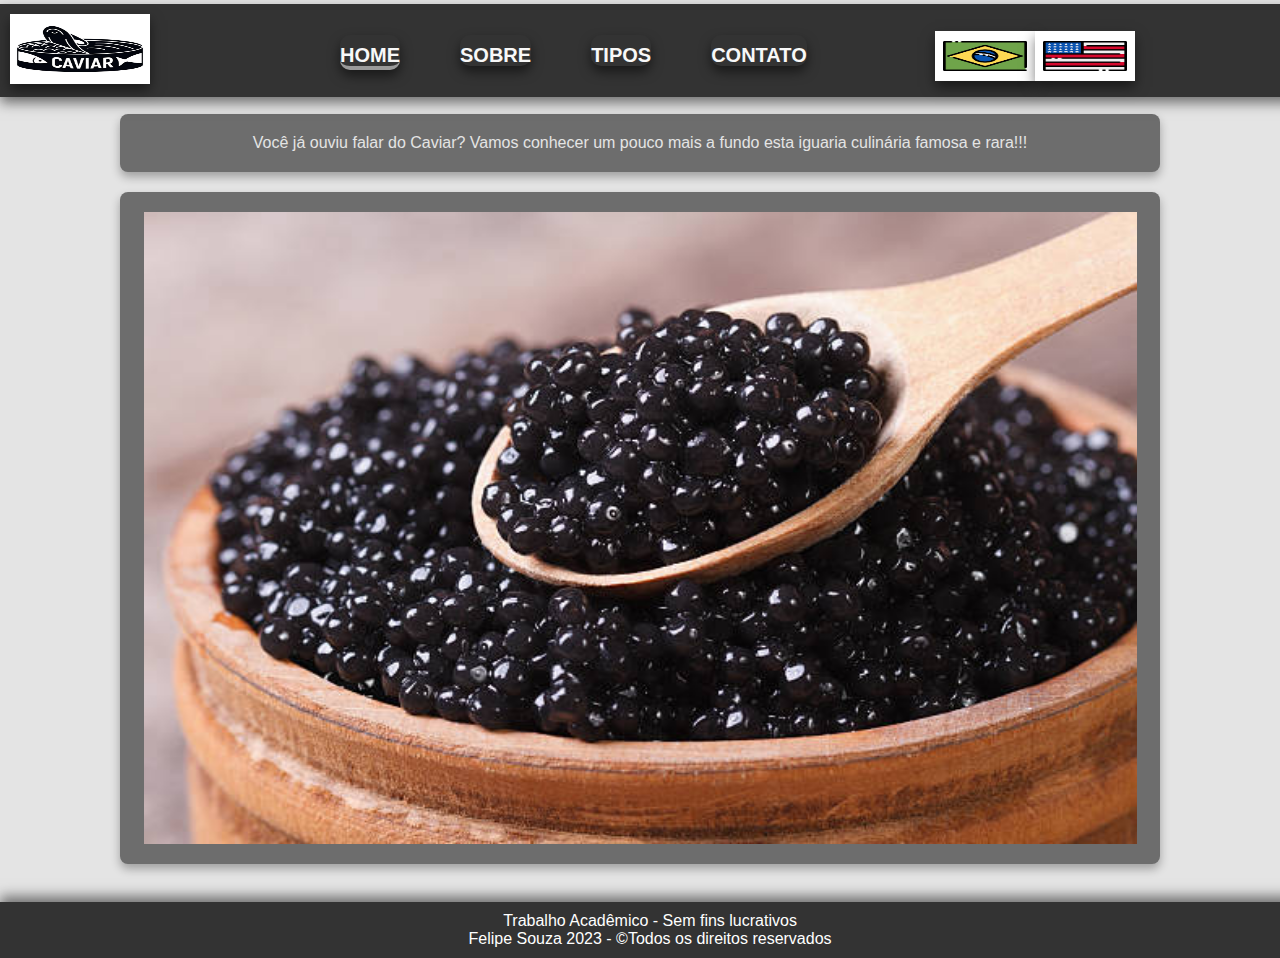
<file: index.html>
<!DOCTYPE html>
<html>
    <head>
        <title>TUDO SOBRE O CAVIAR</title>
        <meta charset="utf-8">
        <meta name="viewport" content="width=device-width, inicial-scale=1"> 
        <link rel="stylesheet" type="text/css" href="freestyle.css">
        <link rel="icon" type="image/png" href="icones/caviar.png">
    </head>
    <body>
        <div id="header">
            <h1><img src="icones/logocaviar.png"/></h1>
            <ul id="nav">
                <li><a href="index.html" class="ativa">HOME</a></li>
				<li><a href="sobre.html">SOBRE</a></li>
				<li><a href="tipos.html">TIPOS</a></li>
				<li><a href="contato.html">CONTATO</a></li>
            </ul>
            <div id="traducao">
                <a href="index.html">
                    <h2><img src="icones/br.png" class="botao-br" width="100px"></h2>
                </a>
                <a href="index2.html">
                    <h2><img src="icones/ing.png" class="botao-ing" width="100px"></h2>
                </a>
            </div>
        </div>
        <br><br><br><br><br>
        <div class="container">
            <p align="center">Você já ouviu falar do Caviar? Vamos conhecer um pouco mais a fundo esta iguaria culinária famosa e rara!!!</p>
        </div>
        <div class="container">
            <img src="icones/imgcaviar.png"  width="993" height="632">
        </div>
        <br>
        <div class="Dfooter">
            <p>Trabalho Acadêmico - Sem fins lucrativos</p>
            <p>Felipe Souza 2023 - &copyTodos os direitos reservados</p>
        </div>
    </body>
</html>
</file>
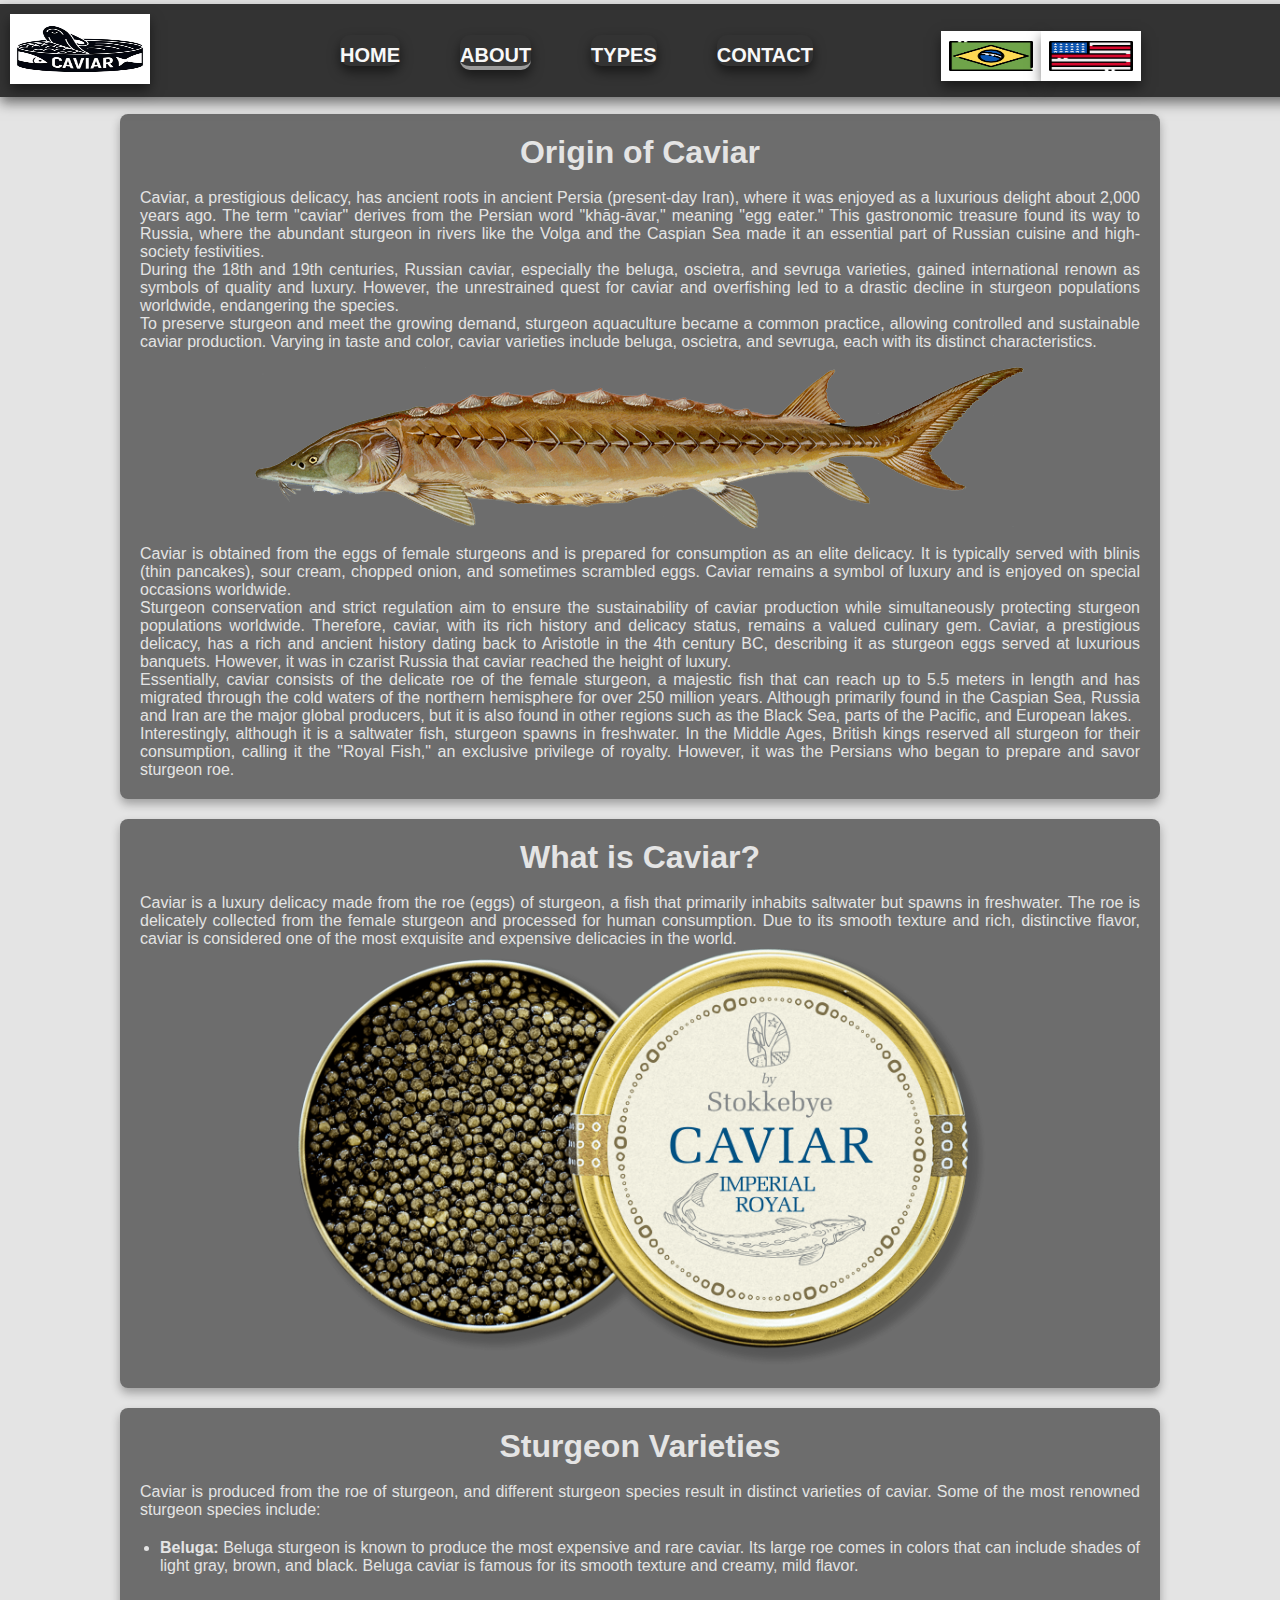
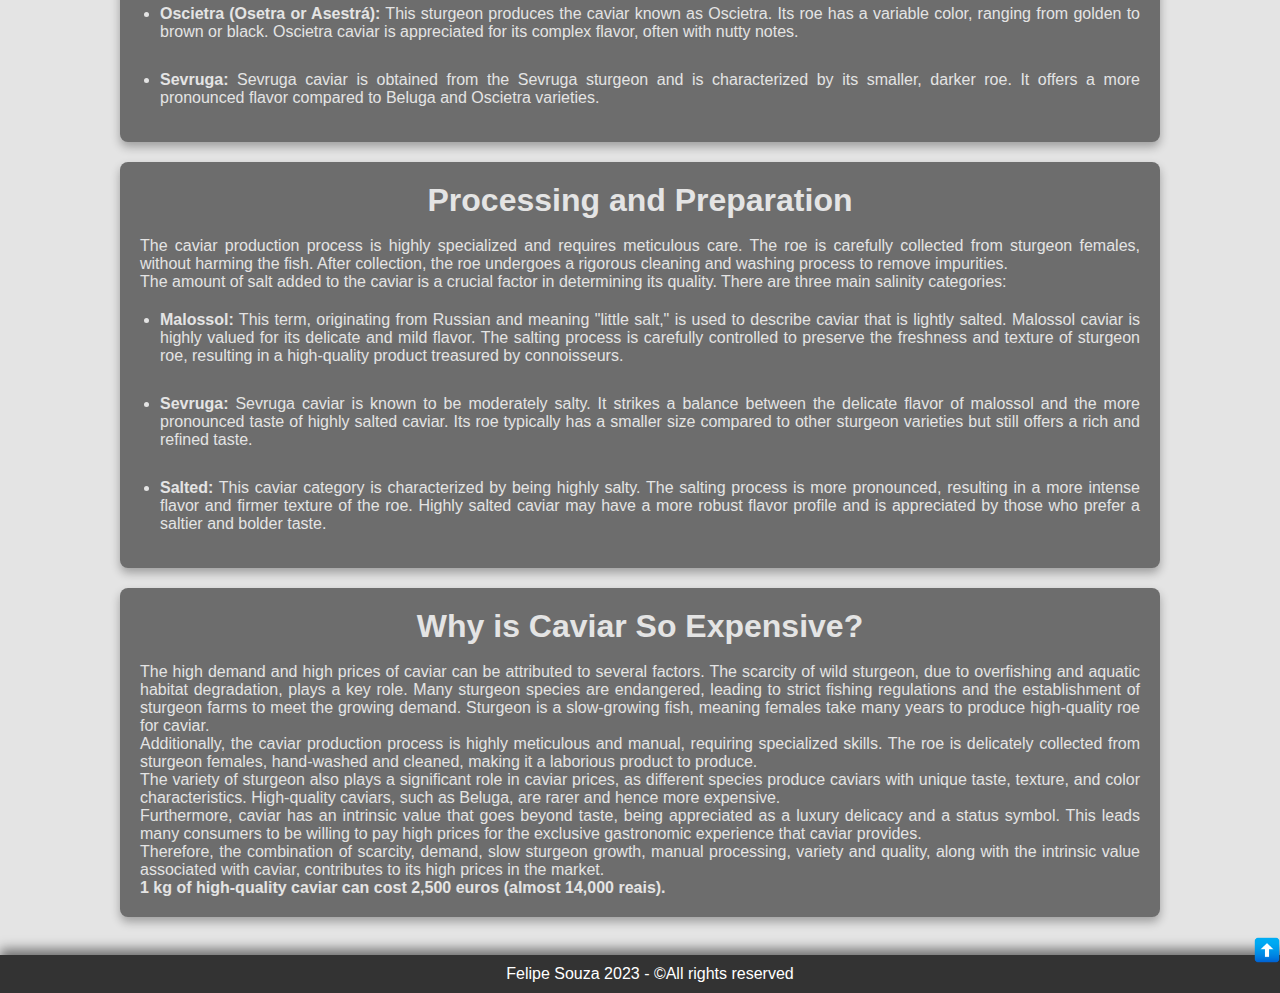
<file: about.html>
<!DOCTYPE html>
<html>
    <head>
        <title>ABOUT CAVIAR</title>
        <meta charset="utf-8">
        <meta name="viewport" content="width=device-width, inicial-scale=1"> 
        <link rel="stylesheet" type="text/css" href="freestyle.css">
        <link rel="icon" type="image/png" href="icones/caviar.png">
    </head>
    <body>
        <div id="header">
            <h1><img src="icones/logocaviar.png"/></h1>
            <ul id="nav">
                <li><a href="index2.html">HOME</a></li>
                <li><a href="about.html" class="ativa">ABOUT</a></li>
                <li><a href="types.html">TYPES</a></li>
                <li><a href="contact.html">CONTACT</a></li>
            </ul>
            <div id="traducao">
                <a href="sobre.html">
                    <h2><img src="icones/br.png" class="botao-br" width="100px"></h2>
                </a>
                <a href="about.html">
                    <h2><img src="icones/ing.png" class="botao-ing" width="100px"></h2>
                </a>
            </div>
        </div>
        <br><br><br><br><br>
        <div class="container">
            <h1 align="center">Origin of Caviar</h1>
            <br>
            <p align="justify">Caviar, a prestigious delicacy, has ancient roots in ancient Persia (present-day Iran), where it was enjoyed as a luxurious delight about 2,000 years ago. The term "caviar" derives from the Persian word "khāg-āvar," meaning "egg eater." This gastronomic treasure found its way to Russia, where the abundant sturgeon in rivers like the Volga and the Caspian Sea made it an essential part of Russian cuisine and high-society festivities.<br>
                During the 18th and 19th centuries, Russian caviar, especially the beluga, oscietra, and sevruga varieties, gained international renown as symbols of quality and luxury. However, the unrestrained quest for caviar and overfishing led to a drastic decline in sturgeon populations worldwide, endangering the species.<br>
                To preserve sturgeon and meet the growing demand, sturgeon aquaculture became a common practice, allowing controlled and sustainable caviar production. Varying in taste and color, caviar varieties include beluga, oscietra, and sevruga, each with its distinct characteristics.<br>
                <img src="icones/esturjao.png" width="800" height="194">
                Caviar is obtained from the eggs of female sturgeons and is prepared for consumption as an elite delicacy. It is typically served with blinis (thin pancakes), sour cream, chopped onion, and sometimes scrambled eggs. Caviar remains a symbol of luxury and is enjoyed on special occasions worldwide.<br>
                Sturgeon conservation and strict regulation aim to ensure the sustainability of caviar production while simultaneously protecting sturgeon populations worldwide. Therefore, caviar, with its rich history and delicacy status, remains a valued culinary gem.
                Caviar, a prestigious delicacy, has a rich and ancient history dating back to Aristotle in the 4th century BC, describing it as sturgeon eggs served at luxurious banquets. However, it was in czarist Russia that caviar reached the height of luxury.<br>
                Essentially, caviar consists of the delicate roe of the female sturgeon, a majestic fish that can reach up to 5.5 meters in length and has migrated through the cold waters of the northern hemisphere for over 250 million years. Although primarily found in the Caspian Sea, Russia and Iran are the major global producers, but it is also found in other regions such as the Black Sea, parts of the Pacific, and European lakes.<br>
                Interestingly, although it is a saltwater fish, sturgeon spawns in freshwater. In the Middle Ages, British kings reserved all sturgeon for their consumption, calling it the "Royal Fish," an exclusive privilege of royalty. However, it was the Persians who began to prepare and savor sturgeon roe.
            </p>
        </div>
        <div class="container">
            <h1 align="center">What is Caviar?</h1>
            <br>
            <p align="justify">
                Caviar is a luxury delicacy made from the roe (eggs) of sturgeon, a fish that primarily inhabits saltwater but spawns in freshwater. The roe is delicately collected from the female sturgeon and processed for human consumption. Due to its smooth texture and rich, distinctive flavor, caviar is considered one of the most exquisite and expensive delicacies in the world.
                <img src="icones/cav.png" width="700" height="420">
            </p>
        </div>
        <div class="container">
            <h1 align="center">Sturgeon Varieties</h1>
            <br>
            <p align="justify">
                Caviar is produced from the roe of sturgeon, and different sturgeon species result in distinct varieties of caviar. Some of the most renowned sturgeon species include:
            </p>
                <ul>
                    <li><b>Beluga:</b> Beluga sturgeon is known to produce the most expensive and rare caviar. Its large roe comes in colors that can include shades of light gray, brown, and black. Beluga caviar is famous for its smooth texture and creamy, mild flavor.</li>
                    <li><b>Oscietra (Osetra or Asestrá):</b> This sturgeon produces the caviar known as Oscietra. Its roe has a variable color, ranging from golden to brown or black. Oscietra caviar is appreciated for its complex flavor, often with nutty notes.</li>
                    <li><b>Sevruga:</b> Sevruga caviar is obtained from the Sevruga sturgeon and is characterized by its smaller, darker roe. It offers a more pronounced flavor compared to Beluga and Oscietra varieties.</li>
                </ul>
            </div>
        <div class="container">
            <h1 align="center">Processing and Preparation</h1>
            <br>
            <p align="justify">
                The caviar production process is highly specialized and requires meticulous care. The roe is carefully collected from sturgeon females, without harming the fish. After collection, the roe undergoes a rigorous cleaning and washing process to remove impurities.<br>
                The amount of salt added to the caviar is a crucial factor in determining its quality. There are three main salinity categories:
            </p>
                <ul>
                    <li><b>Malossol:</b> This term, originating from Russian and meaning "little salt," is used to describe caviar that is lightly salted. Malossol caviar is highly valued for its delicate and mild flavor. The salting process is carefully controlled to preserve the freshness and texture of sturgeon roe, resulting in a high-quality product treasured by connoisseurs.</li>
                    <li><b>Sevruga:</b> Sevruga caviar is known to be moderately salty. It strikes a balance between the delicate flavor of malossol and the more pronounced taste of highly salted caviar. Its roe typically has a smaller size compared to other sturgeon varieties but still offers a rich and refined taste.</li>
                    <li><b>Salted:</b> This caviar category is characterized by being highly salty. The salting process is more pronounced, resulting in a more intense flavor and firmer texture of the roe. Highly salted caviar may have a more robust flavor profile and is appreciated by those who prefer a saltier and bolder taste.</li>
                </ul>
        </div>
        <div class="container">
            <h1 align="center">Why is Caviar So Expensive?</h1>
            <br>
            <p align="justify">
                The high demand and high prices of caviar can be attributed to several factors. The scarcity of wild sturgeon, due to overfishing and aquatic habitat degradation, plays a key role. Many sturgeon species are endangered, leading to strict fishing regulations and the establishment of sturgeon farms to meet the growing demand. Sturgeon is a slow-growing fish, meaning females take many years to produce high-quality roe for caviar.<br>
                Additionally, the caviar production process is highly meticulous and manual, requiring specialized skills. The roe is delicately collected from sturgeon females, hand-washed and cleaned, making it a laborious product to produce.<br>
                The variety of sturgeon also plays a significant role in caviar prices, as different species produce caviars with unique taste, texture, and color characteristics. High-quality caviars, such as Beluga, are rarer and hence more expensive.<br>
                Furthermore, caviar has an intrinsic value that goes beyond taste, being appreciated as a luxury delicacy and a status symbol. This leads many consumers to be willing to pay high prices for the exclusive gastronomic experience that caviar provides.<br>
                Therefore, the combination of scarcity, demand, slow sturgeon growth, manual processing, variety and quality, along with the intrinsic value associated with caviar, contributes to its high prices in the market.<br>
                <b>1 kg of high-quality caviar can cost 2,500 euros (almost 14,000 reais).</b>
            </p>
        </div>
        <div>
        <a href="#"><img src="icones/seta.png" width="2%" align="right"></a>
        </div>
        <br>
        <div class="footer">
            <p>Felipe Souza 2023 - &copyAll rights reserved</p>
        </div>
    </body>
</html>
</file>
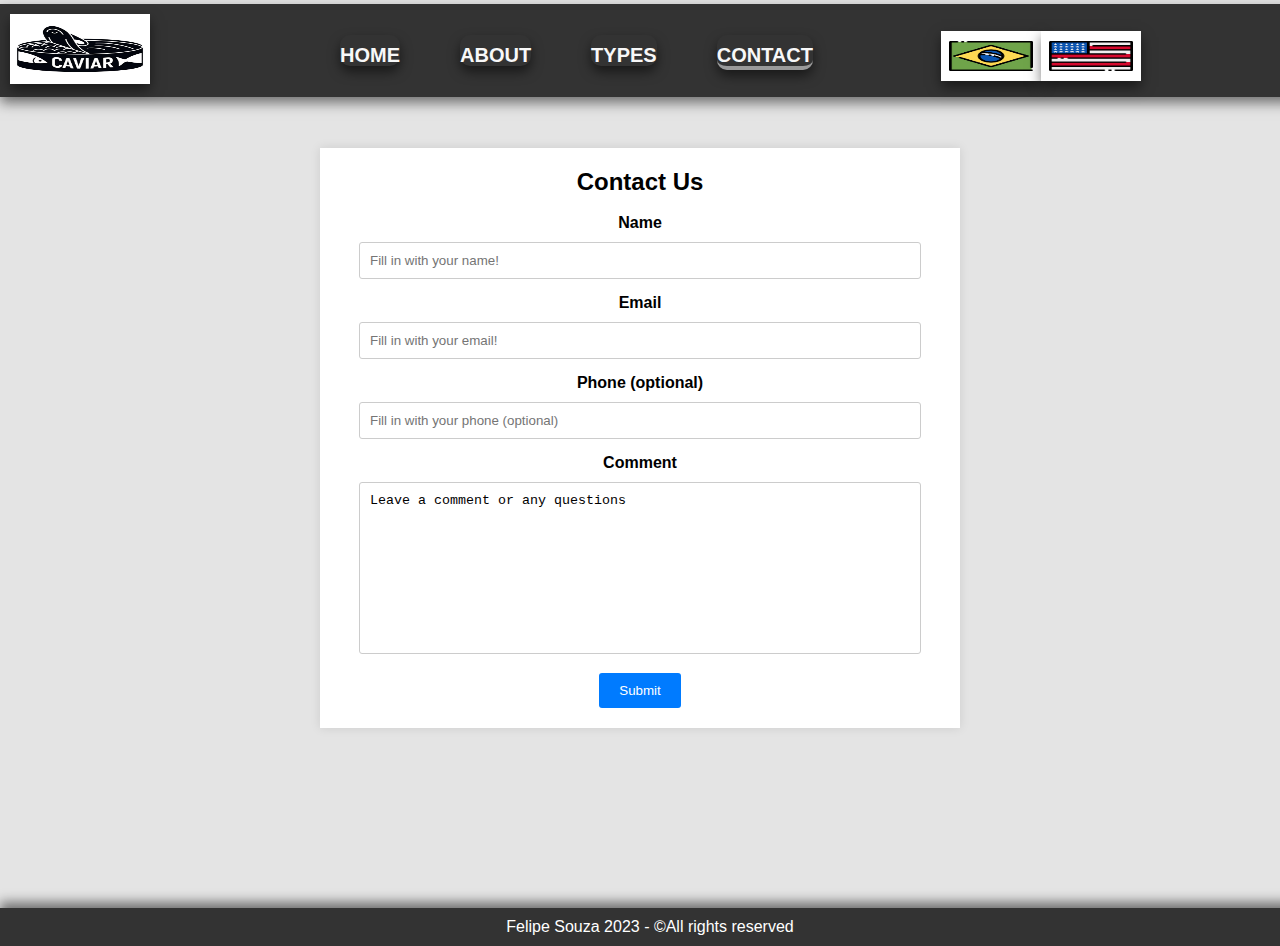
<file: contact.html>
<!DOCTYPE html>
<html>
<head>
    <title>CONTACT US</title>
    <meta charset="utf-8">
    <meta name="viewport" content="width=device-width, inicial-scale=1">
    <link rel="stylesheet" type="text/css" href="freestyle.css">
    <link rel="icon" type="image/png" href="icones/caviar.png">
</head>
<body>
    <div id="header">
        <h1><img src="icones/logocaviar.png"/></h1>
        <ul id="nav">
            <li><a href="index2.html">HOME</a></li>
            <li><a href="about.html">ABOUT</a></li>
            <li><a href="types.html">TYPES</a></li>
            <li><a href="contact.html" class="ativa">CONTACT</a></li>
        </ul>
        <div id="traducao">
            <a href="contato.html">
                <h2><img src="icones/br.png" class="botao-br" width="100px"></h2>
            </a>
            <a href="contact.html">
                <h2><img src="icones/ing.png" class="botao-ing" width="100px"></h2>
            </a>
        </div>
    </div>
    <br><br><br><br><br><br><br><br>
    <div id="contact-form">
        <h2>Contact Us</h2>
        <br>
        <form action="#" method="get">
            <label for="nome">Name</label>
            <input type="text" id="nome" name="nome" placeholder="Fill in with your name!" required>
            
            <label for="email">Email</label>
            <input type="email" id="email" name="email" placeholder="Fill in with your email!" required>
         
            <label for="telefone">Phone (optional)</label>
            <input type="text" id="telefone" name="telefone" placeholder="Fill in with your phone (optional)">
        
            <label for="comentario">Comment</label>
            <textarea id="comentario" name="comment" rows="4" readonly>Leave a comment or any questions</textarea>
            
            <button type="submit">Submit</button>
        </form>
    </div>
    <br><br><br><br><br><br><br><br><br><br>
    <div class="footer">
        <p>Felipe Souza 2023 - &copyAll rights reserved</p>
    </div>
</body>
</html>
</file>
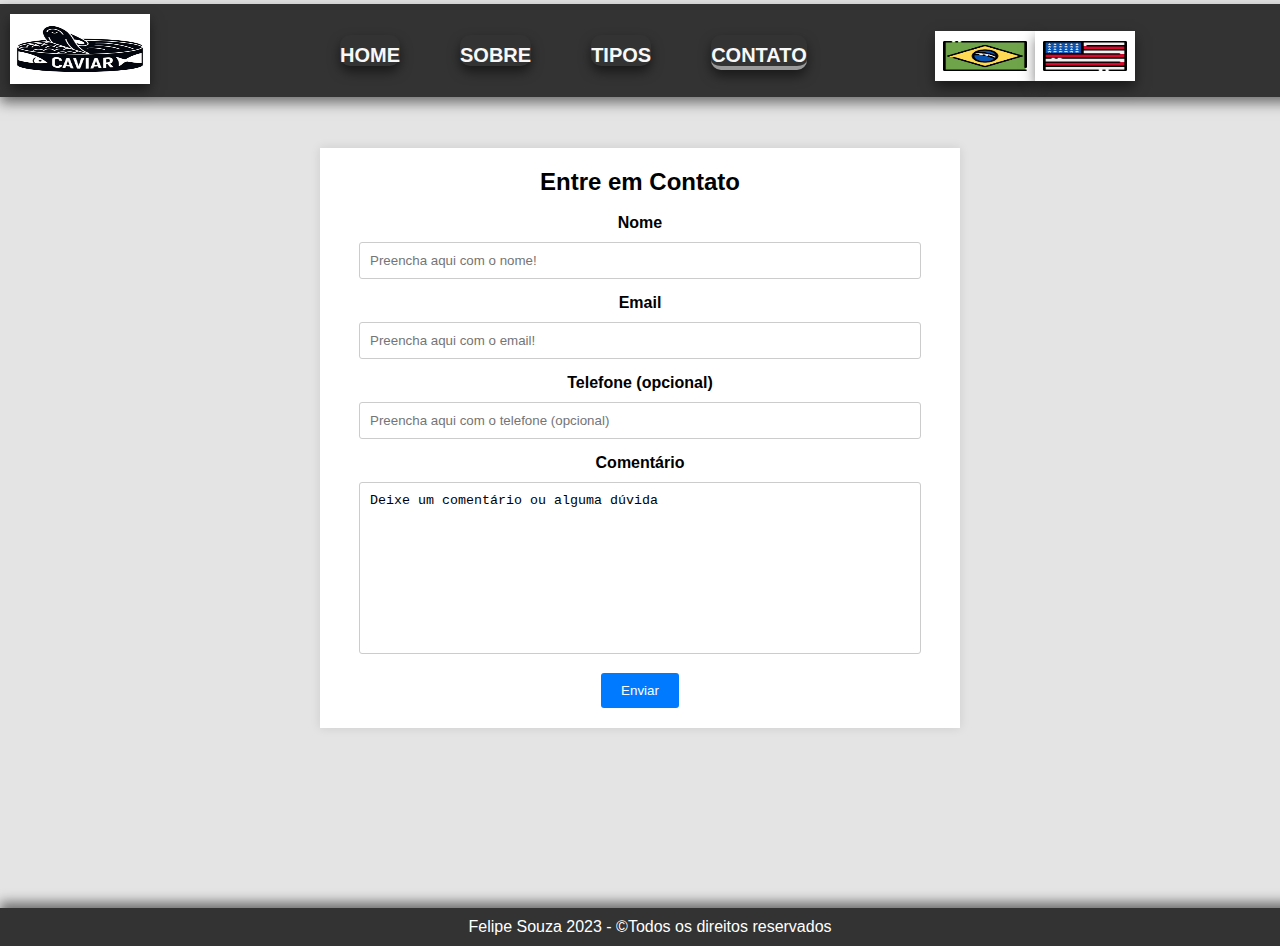
<file: contato.html>
<!DOCTYPE html>
<html>
<head>
    <title>FALE CONOSCO</title>
    <meta charset="utf-8">
    <meta name="viewport" content="width=device-width, initial-scale=1">
    <link rel="stylesheet" type="text/css" href="freestyle.css">
    <link rel="icon" type="image/png" href="icones/caviar.png">
</head>
<body>
    <div id="header">
        <h1><img src="icones/logocaviar.png"/></h1>
        <ul id="nav">
            <li><a href="index.html">HOME</a></li>
            <li><a href="sobre.html">SOBRE</a></li>
            <li><a href="tipos.html">TIPOS</a></li>
            <li><a href="contato.html" class="ativa">CONTATO</a></li>
        </ul>
        <div id="traducao">
            <a href="contato.html">
                <h2><img src="icones/br.png" class="botao-br" width="100px"></h2>
            </a>
            <a href="contact.html">
                <h2><img src="icones/ing.png" class="botao-ing" width="100px"></h2>
            </a>
        </div>
    </div>
    <br><br><br><br><br><br><br><br>
    <div id="contact-form">
        <h2>Entre em Contato</h2>
        <br>
        <form action="#" method="get">
            <label for="nome">Nome</label>
            <input type="text" id="nome" name="nome" placeholder="Preencha aqui com o nome!" required>
            
            <label for="email">Email</label>
            <input type="email" id="email" name="email" placeholder="Preencha aqui com o email!" required>
         
            <label for="telefone">Telefone (opcional)</label>
            <input type="text" id="telefone" name="telefone" placeholder="Preencha aqui com o telefone (opcional)">
        
            <label for="comentario">Comentário</label>
            <textarea id="comentario" name="comentario" rows="4" readonly>Deixe um comentário ou alguma dúvida</textarea>
            
            <button type="submit">Enviar</button>
        </form>
    </div>
    <br><br><br><br><br><br><br><br><br><br>
    <div class="Dfooter">
        <p>Felipe Souza 2023 - &copyTodos os direitos reservados</p>
    </div>
</body>
</html>
</file>
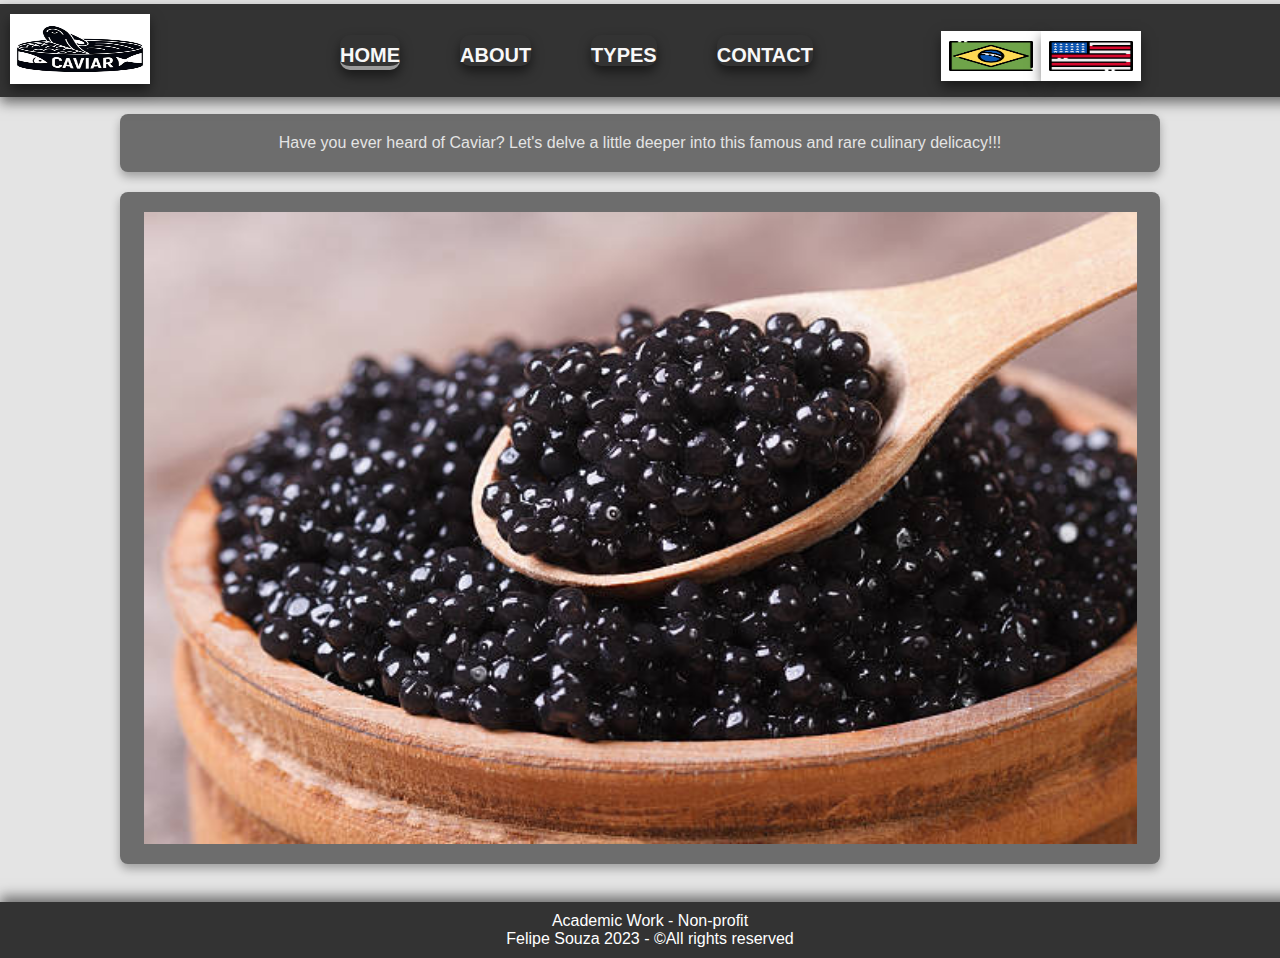
<file: index2.html>
<!DOCTYPE html>
<html>
    <head>
        <title>ALL ABOUT CAVIAR</title>
        <meta charset="utf-8">
        <meta name="viewport" content="width=device-width, inicial-scale=1"> 
        <link rel="stylesheet" type="text/css" href="freestyle.css">
        <link rel="icon" type="image/png" href="icones/caviar.png">
    </head>
    <body>
        <div id="header">
            <h1><img src="icones/logocaviar.png"/></h1>
            <ul id="nav">
                <li><a href="index2.html" class="ativa">HOME</a></li>
				<li><a href="about.html">ABOUT</a></li>
				<li><a href="types.html">TYPES</a></li>
				<li><a href="contact.html">CONTACT</a></li>
            </ul>
            <div id="traducao">
                <a href="index.html">
                    <h2><img src="icones/br.png" class="botao-br" width="100px"></h2>
                </a>
                <a href="index2.html">
                    <h2><img src="icones/ing.png" class="botao-ing" width="100px"></h2>
                </a>
            </div>
        </div>
        <br><br><br><br><br>
        <div class="container">
            <p align="center">Have you ever heard of Caviar? Let's delve a little deeper into this famous and rare culinary delicacy!!!</p>
        </div>
        <div class="container">
            <img src="icones/imgcaviar.png"  width="993" height="632">
        </div>
        <br>
        <div class="Dfooter">
            <p>Academic Work - Non-profit</p>
            <p>Felipe Souza 2023 - &copyAll rights reserved</p>
        </div>
    </body>
</html>
</file>
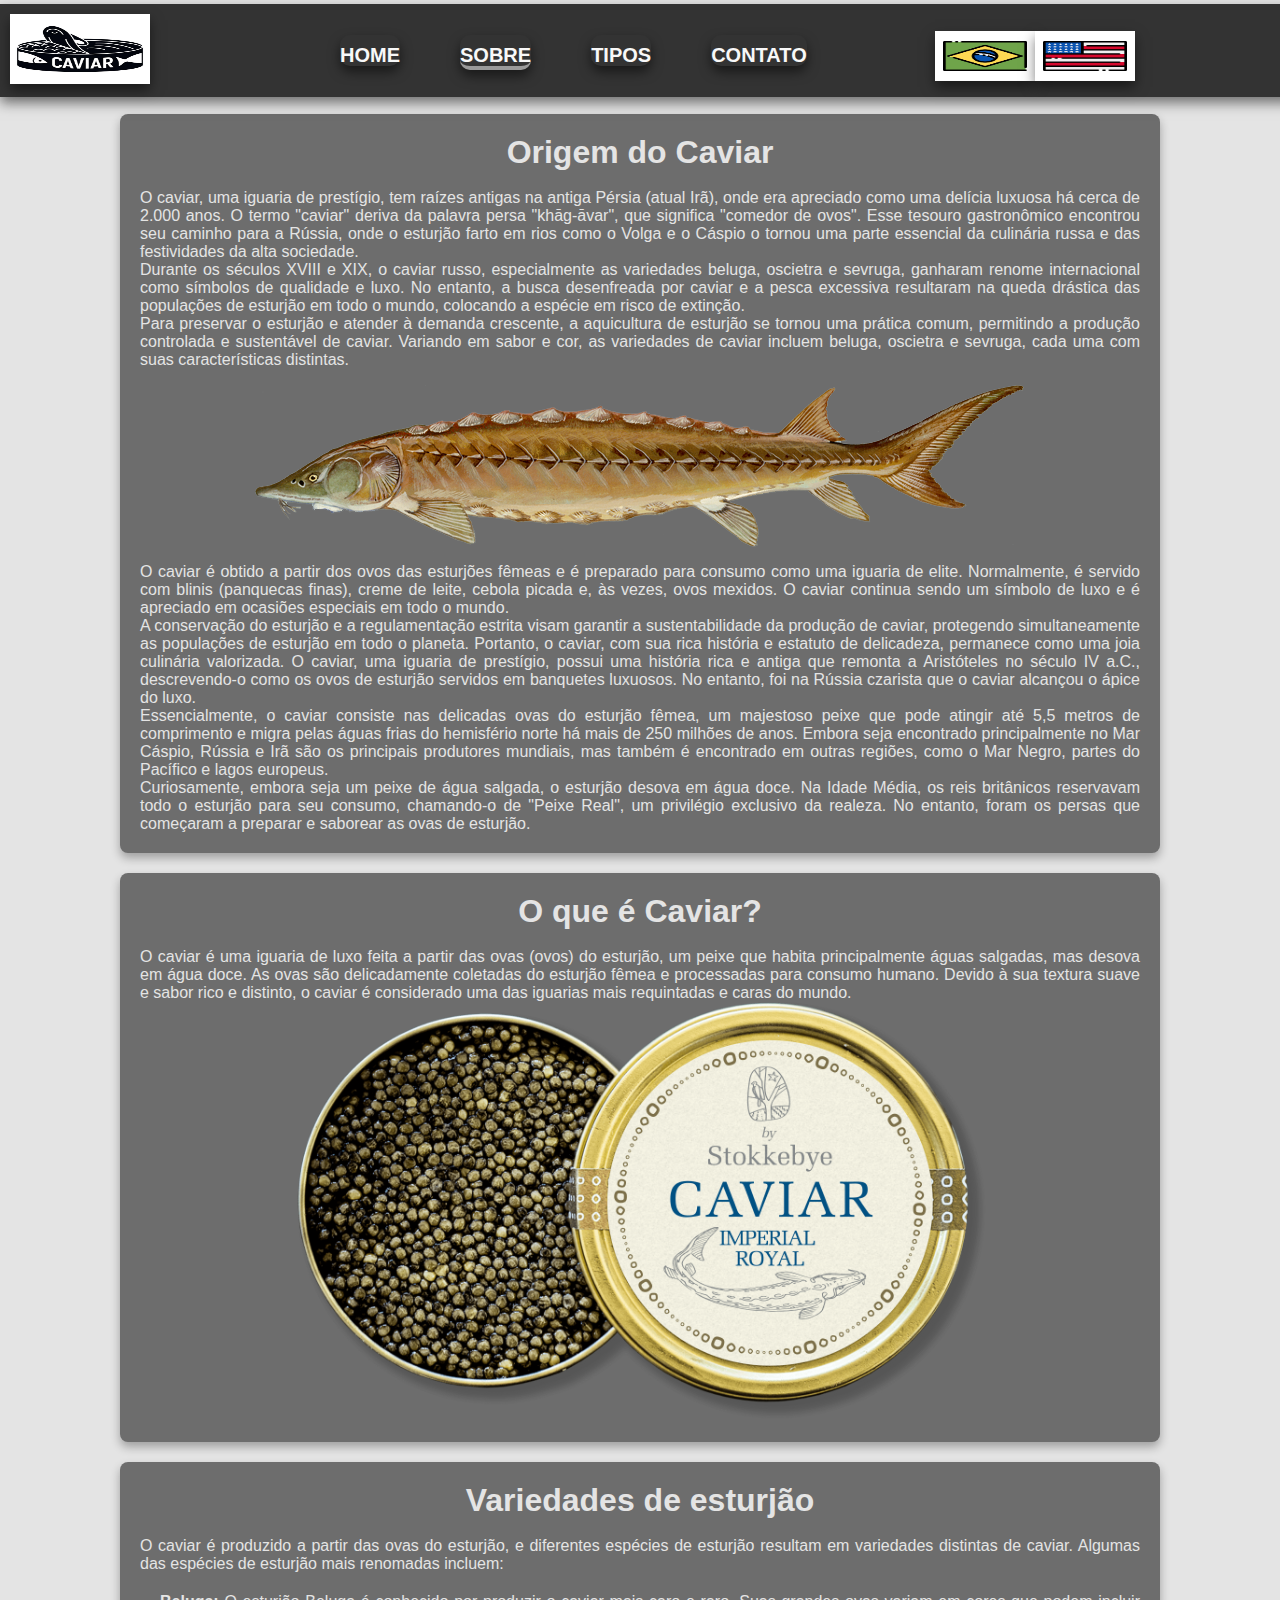
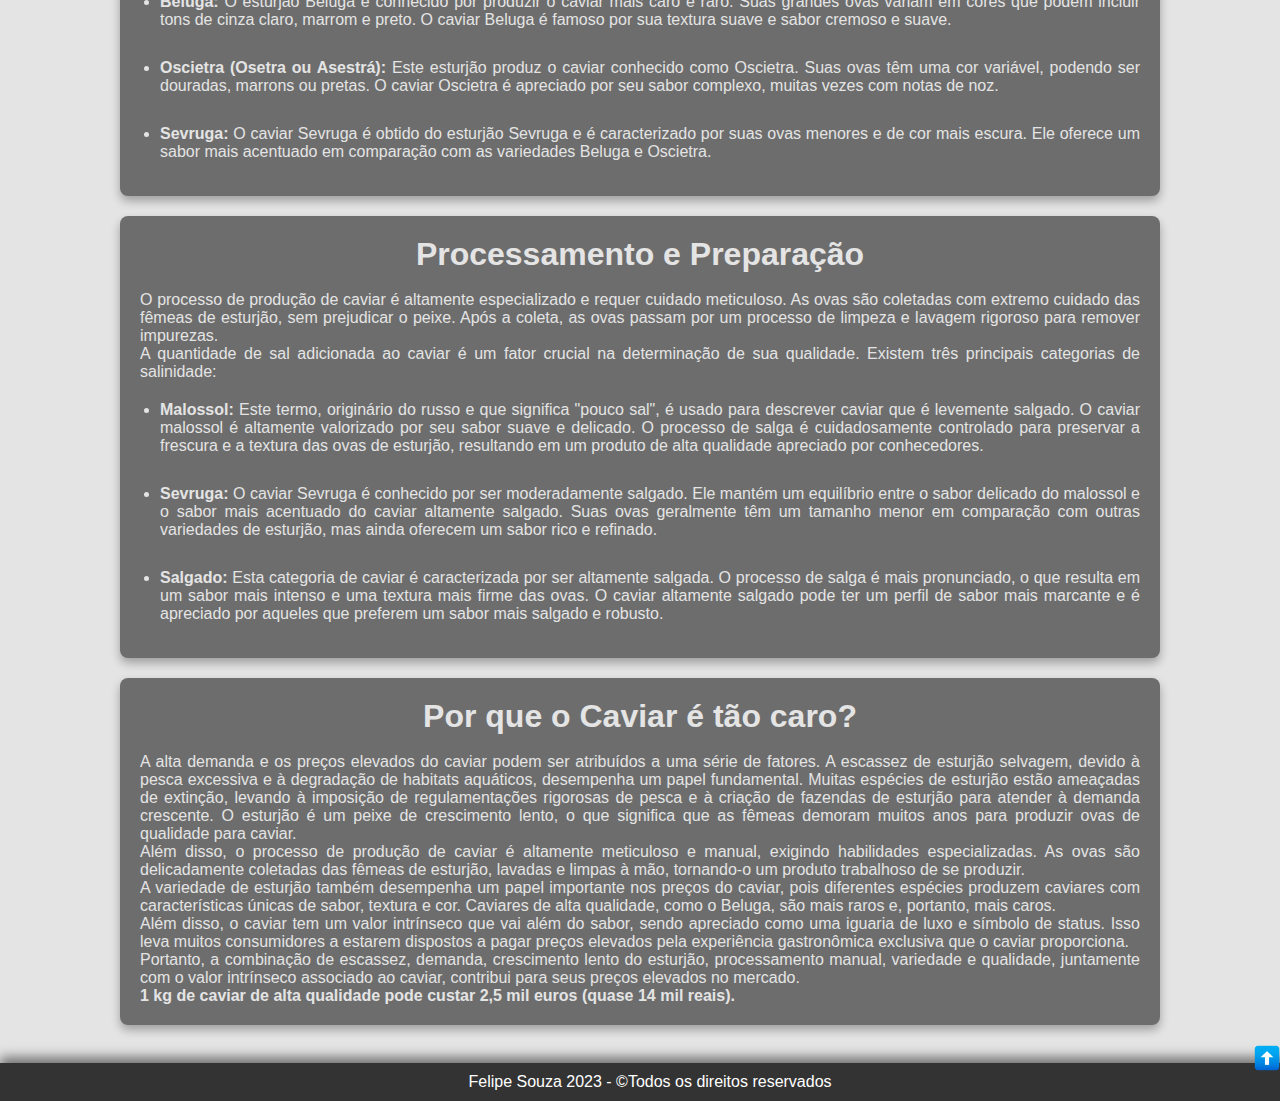
<file: sobre.html>
<!DOCTYPE html>
<html>
    <head>
        <title>SOBRE O CAVIAR</title>
        <meta charset="utf-8">
        <meta name="viewport" content="width=device-width, inicial-scale=1"> 
        <link rel="stylesheet" type="text/css" href="freestyle.css">
        <link rel="icon" type="image/png" href="icones/caviar.png">
    </head>
    <body>
        <div id="header">
            <h1><img src="icones/logocaviar.png"/></h1>
            <ul id="nav">
                <li><a href="index.html">HOME</a></li>
				<li><a href="sobre.html" class="ativa">SOBRE</a></li>
				<li><a href="tipos.html">TIPOS</a></li>
				<li><a href="contato.html">CONTATO</a></li>
            </ul>
            <div id="traducao">
                <a href="sobre.html">
                    <h2><img src="icones/br.png" class="botao-br" width="100px"></h2>
                </a>
                <a href="about.html">
                    <h2><img src="icones/ing.png" class="botao-ing" width="100px"></h2>
                </a>
            </div>
        </div>
        <br><br><br><br><br>
        <div class="container">
            <h1 align="center">Origem do Caviar</h1>
            <br>
            <p align="justify">O caviar, uma iguaria de prestígio, tem raízes antigas na antiga Pérsia (atual Irã), onde era apreciado como uma delícia luxuosa há cerca de 2.000 anos. O termo "caviar" deriva da palavra persa "khāg-āvar", que significa "comedor de ovos". Esse tesouro gastronômico encontrou seu caminho para a Rússia, onde o esturjão farto em rios como o Volga e o Cáspio o tornou uma parte essencial da culinária russa e das festividades da alta sociedade.<br>
                Durante os séculos XVIII e XIX, o caviar russo, especialmente as variedades beluga, oscietra e sevruga, ganharam renome internacional como símbolos de qualidade e luxo. No entanto, a busca desenfreada por caviar e a pesca excessiva resultaram na queda drástica das populações de esturjão em todo o mundo, colocando a espécie em risco de extinção.<br>
                Para preservar o esturjão e atender à demanda crescente, a aquicultura de esturjão se tornou uma prática comum, permitindo a produção controlada e sustentável de caviar. Variando em sabor e cor, as variedades de caviar incluem beluga, oscietra e sevruga, cada uma com suas características distintas.<br>
                <img src="icones/esturjao.png" width="800" height="194">
                O caviar é obtido a partir dos ovos das esturjões fêmeas e é preparado para consumo como uma iguaria de elite. Normalmente, é servido com blinis (panquecas finas), creme de leite, cebola picada e, às vezes, ovos mexidos. O caviar continua sendo um símbolo de luxo e é apreciado em ocasiões especiais em todo o mundo.<br>
                A conservação do esturjão e a regulamentação estrita visam garantir a sustentabilidade da produção de caviar, protegendo simultaneamente as populações de esturjão em todo o planeta. Portanto, o caviar, com sua rica história e estatuto de delicadeza, permanece como uma joia culinária valorizada.
                O caviar, uma iguaria de prestígio, possui uma história rica e antiga que remonta a Aristóteles no século IV a.C., descrevendo-o como os ovos de esturjão servidos em banquetes luxuosos. No entanto, foi na Rússia czarista que o caviar alcançou o ápice do luxo.<br>
                Essencialmente, o caviar consiste nas delicadas ovas do esturjão fêmea, um majestoso peixe que pode atingir até 5,5 metros de comprimento e migra pelas águas frias do hemisfério norte há mais de 250 milhões de anos. Embora seja encontrado principalmente no Mar Cáspio, Rússia e Irã são os principais produtores mundiais, mas também é encontrado em outras regiões, como o Mar Negro, partes do Pacífico e lagos europeus.<br>
                Curiosamente, embora seja um peixe de água salgada, o esturjão desova em água doce. Na Idade Média, os reis britânicos reservavam todo o esturjão para seu consumo, chamando-o de "Peixe Real", um privilégio exclusivo da realeza. No entanto, foram os persas que começaram a preparar e saborear as ovas de esturjão.
            </p>
        </div>
        <div class="container">
            <h1 align="center">O que é Caviar?</h1>
            <br>
            <p align="justify">
                O caviar é uma iguaria de luxo feita a partir das ovas (ovos) do esturjão, um peixe que habita principalmente águas salgadas, mas desova em água doce. As ovas são delicadamente coletadas do esturjão fêmea e processadas para consumo humano. Devido à sua textura suave e sabor rico e distinto, o caviar é considerado uma das iguarias mais requintadas e caras do mundo.
                <img src="icones/cav.png" width="700" height="420">
            </p>
        </div>
        <div class="container">
            <h1 align="center">Variedades de esturjão</h1>
            <br>
            <p align="justify">
                O caviar é produzido a partir das ovas do esturjão, e diferentes espécies de esturjão resultam em variedades distintas de caviar. Algumas das espécies de esturjão mais renomadas incluem:
            </p>
                <ul>
                    <li><b>Beluga:</b> O esturjão Beluga é conhecido por produzir o caviar mais caro e raro. Suas grandes ovas variam em cores que podem incluir tons de cinza claro, marrom e preto. O caviar Beluga é famoso por sua textura suave e sabor cremoso e suave.</li>
                    <li><b>Oscietra (Osetra ou Asestrá):</b> Este esturjão produz o caviar conhecido como Oscietra. Suas ovas têm uma cor variável, podendo ser douradas, marrons ou pretas. O caviar Oscietra é apreciado por seu sabor complexo, muitas vezes com notas de noz.</li>
                    <li><b>Sevruga:</b> O caviar Sevruga é obtido do esturjão Sevruga e é caracterizado por suas ovas menores e de cor mais escura. Ele oferece um sabor mais acentuado em comparação com as variedades Beluga e Oscietra.</li>
                </ul>
            </div>
        <div class="container">
            <h1 align="center">Processamento e Preparação</h1>
            <br>
            <p align="justify">
                O processo de produção de caviar é altamente especializado e requer cuidado meticuloso. As ovas são coletadas com extremo cuidado das fêmeas de esturjão, sem prejudicar o peixe. Após a coleta, as ovas passam por um processo de limpeza e lavagem rigoroso para remover impurezas.<br>
                A quantidade de sal adicionada ao caviar é um fator crucial na determinação de sua qualidade. Existem três principais categorias de salinidade:
            </p>
                <ul>
                    <li><b>Malossol:</b> Este termo, originário do russo e que significa "pouco sal", é usado para descrever caviar que é levemente salgado. O caviar malossol é altamente valorizado por seu sabor suave e delicado. O processo de salga é cuidadosamente controlado para preservar a frescura e a textura das ovas de esturjão, resultando em um produto de alta qualidade apreciado por conhecedores.</li>
                    <li><b>Sevruga:</b> O caviar Sevruga é conhecido por ser moderadamente salgado. Ele mantém um equilíbrio entre o sabor delicado do malossol e o sabor mais acentuado do caviar altamente salgado. Suas ovas geralmente têm um tamanho menor em comparação com outras variedades de esturjão, mas ainda oferecem um sabor rico e refinado.</li>
                    <li><b>Salgado:</b> Esta categoria de caviar é caracterizada por ser altamente salgada. O processo de salga é mais pronunciado, o que resulta em um sabor mais intenso e uma textura mais firme das ovas. O caviar altamente salgado pode ter um perfil de sabor mais marcante e é apreciado por aqueles que preferem um sabor mais salgado e robusto.</li>
                </ul>
        </div>
        <div class="container">
            <h1 align="center">Por que o Caviar é tão caro?</h1>
            <br>
            <p align="justify">
                A alta demanda e os preços elevados do caviar podem ser atribuídos a uma série de fatores. A escassez de esturjão selvagem, devido à pesca excessiva e à degradação de habitats aquáticos, desempenha um papel fundamental. Muitas espécies de esturjão estão ameaçadas de extinção, levando à imposição de regulamentações rigorosas de pesca e à criação de fazendas de esturjão para atender à demanda crescente. O esturjão é um peixe de crescimento lento, o que significa que as fêmeas demoram muitos anos para produzir ovas de qualidade para caviar.<br>
                Além disso, o processo de produção de caviar é altamente meticuloso e manual, exigindo habilidades especializadas. As ovas são delicadamente coletadas das fêmeas de esturjão, lavadas e limpas à mão, tornando-o um produto trabalhoso de se produzir.<br>
                A variedade de esturjão também desempenha um papel importante nos preços do caviar, pois diferentes espécies produzem caviares com características únicas de sabor, textura e cor. Caviares de alta qualidade, como o Beluga, são mais raros e, portanto, mais caros.<br>
                Além disso, o caviar tem um valor intrínseco que vai além do sabor, sendo apreciado como uma iguaria de luxo e símbolo de status. Isso leva muitos consumidores a estarem dispostos a pagar preços elevados pela experiência gastronômica exclusiva que o caviar proporciona.<br>
                Portanto, a combinação de escassez, demanda, crescimento lento do esturjão, processamento manual, variedade e qualidade, juntamente com o valor intrínseco associado ao caviar, contribui para seus preços elevados no mercado.<br>
                <b>1 kg de caviar de alta qualidade pode custar 2,5 mil euros (quase 14 mil reais).</b>
            </p>
        </div>
        <div>
        <a href="#"><img src="icones/seta.png" width="2%" align="right"></a>
        </div>
        <br>
        <div class="footer">
            <p>Felipe Souza 2023 - &copyTodos os direitos reservados</p>
        </div>
    </body>
</html>
</file>
<file: freestyle.css>
*{
    margin: 0px;
    padding: 0px;
}
    
body{
    background:#e4e4e4;
    margin-top: 4px;
    font-family: Arial, sans-serif;
}

div{
   text-align: center;
}

#header{
    background-color: #333;
    padding: 10px;
    position: absolute;
    width: 100%;
    text-align: center;
    box-shadow: 0 6px 12px rgba(0, 0, 0, 0.5);
    display: flex;
}

h1 img{
    width: 140px;
    height: 70px;
    float: left;
    box-shadow: 0 6px 12px rgba(0, 0, 0, 0.5);
    margin-left: 30px auto;
}

h2 img{
    width: 100px;
    height: 50px;
    box-shadow: 0 6px 12px rgba(0, 0, 0, 0.5);
}

#traducao{
    display: flex;
    margin-left:10%;
    margin-top: 17px;
}

#traducao .botao-ing{
    margin-right: 20%;
}

#nav{ 
    list-style:none; 
    padding-left: 0px;
    display: block;
    float: left;
    margin-left: 130px;	
    margin-top:30px;  
}

#nav li{
    float:left;
    margin-left: 60px;
}

#nav a{
    text-align: center;
    text-decoration: none;
    text-transform: uppercase;
    font-size: 20px;
    padding-top: 9px;
    color: #f8f8f8;
    font-weight: bold;
    box-shadow: 0 6px 12px rgba(0, 0, 0, 0.5);
    border-radius: 10px;
    cursor: pointer;
}
           
#nav a:hover{
    border-bottom: 4px outset;
}

ul#nav a.ativa{
    border-bottom: 4px outset;
}

.container {
    max-width: 1000px;
    font-family: Arial, sans-serif;
    color:#e4e4e4;
    text-align: justify;
    margin: 20px auto; 
    padding: 20px;
    background-color: #6d6d6d; 
    border-radius: 8px; 
    box-shadow: 0 5px 10px rgba(0, 0, 0, 0.3);
}

.container h1{
    font-family: Arial, sans-serif;
    text-align: center;
}

.container img {
    display: block; 
    margin-left: auto;
    margin-right: auto;
}

.container ul{
    list-style-type: disc; 
    margin-left: 20px;   
}

.container li{
    margin-bottom: 5px;
    margin-top: 20px;
    padding-bottom: 10px;
}

.footer {
    background-color: #333;
    color: #fff;
    text-align: center;
    padding: 10px;
    bottom: 0;
    width: 100%;
    box-shadow: 0 -6px 12px rgba(0, 0, 0, 0.5);
}

.Dfooter {
    background-color: #333;
    color: #fff;
    text-align: center;
    padding: 10px;
    bottom: 0;
    width: 100%;
    box-shadow: 0 -6px 12px rgba(0, 0, 0, 0.5);
}

#contact-form {
    background-color: #fff;
    max-width: 600px;
    margin: 0 auto;
    padding: 20px;
    border-radius: 0px;
    box-shadow: 0 0 10px rgba(0, 0, 0, 0.1);
}

#contact-form h2 {
    text-align: center;
}

#contact-form label {
    display: block;
    margin-bottom: 10px;
    font-weight: bold;
}

#contact-form input[type="text"],
#contact-form input[type="email"],
#contact-form textarea {
    width: 90%;
    padding: 10px;
    margin-bottom: 15px;
    border: 1px solid #ccc;
    border-radius: 3px;
}

#contact-form textarea {
    height: 150px;
    resize: none;
}

#contact-form button {
    background-color: #007BFF;
    color: #fff;
    border: none;
    padding: 10px 20px;
    border-radius: 3px;
    cursor: pointer;
}
/*Samsung Galaxy S20*/
@media screen and (min-width:412px) and (max-width: 915px) {
    #nav {
        margin-top: 0; 
    }

    #nav li {
        margin: 0 5px; 
    }

    #nav a {
        font-size: 16px; 
    }

    .container {
        margin-left: 25px;
        margin-top: 70px;
    }

    .container img {
        max-width: 100%; 
        height: auto; 
    }

    .Dfooter{
        position: absolute;
        bottom: 0;
        width: 100%;
    }

    #header img{
        width: 110px;
        height: 55px;
        float: left; 
        box-shadow: 0 6px 12px rgba(0, 0, 0, 0.5);
    }

    #contact-form {
        margin-left: 20px;
        margin-right: 20px;
        margin-top: 50px;
    }
}
</file>
